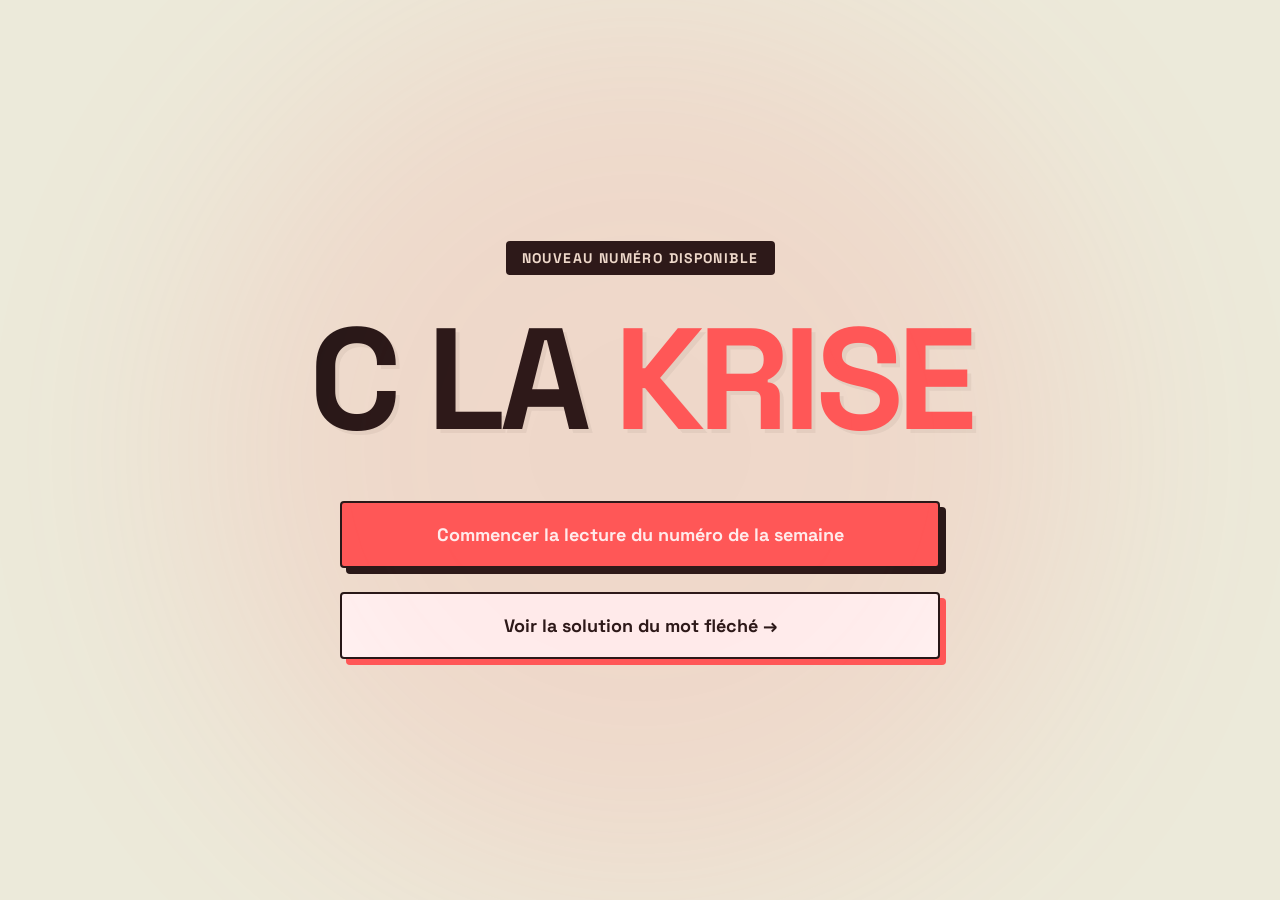
<file: index.html>
<!DOCTYPE html>
<html lang="fr">
<head>
    <meta charset="UTF-8">
    <meta name="viewport" content="width=device-width, initial-scale=1.0">
    <title>C LA KRISE - Magazine</title>
    <meta name="description" content="Le magazine en sciences humaines et sociales sur les crises.">
    
    <!-- Google Fonts -->
    <link rel="preconnect" href="https://fonts.googleapis.com">
    <link rel="preconnect" href="https://fonts.gstatic.com" crossorigin>
    <link href="https://fonts.googleapis.com/css2?family=Space+Grotesk:wght@400;700;900&display=swap" rel="stylesheet">
    
    <!-- Custom CSS -->
    <link rel="stylesheet" href="styles.css">
</head>
<body>
    <main class="container">
        <div class="content">
            <div class="badge">Nouveau numéro disponible</div>
            
            <h1 class="title">C LA <span class="highlight">KRISE</span></h1>
            
            <div class="actions">
                <a href="reader.html" class="btn btn-primary">
                    Commencer la lecture du numéro de la semaine
                </a>
                <a href="solution.png" target="_blank" class="btn btn-secondary">
                    Voir la solution du mot fléché &rarr;
                </a>
            </div>
        </div>
        
        <div class="decorative-circle"></div>
    </main>
</body>
</html>
</file>
<file: styles.css>
:root {
    --color-red: #FF5757;
    --color-black: #111111;
    --color-white: #FFFFFF;
    --color-beige: #ECEADA;
}

* {
    margin: 0;
    padding: 0;
    box-sizing: border-box;
}

body {
    font-family: 'Space Grotesk', system-ui, -apple-system, sans-serif;
    background-color: var(--color-beige);
    color: var(--color-black);
    min-height: 100vh;
    display: flex;
    justify-content: center;
    align-items: center;
    overflow-x: hidden;
    position: relative;
}

.container {
    position: relative;
    z-index: 10;
    width: 100%;
    max-width: 900px;
    padding: 2rem;
}

.content {
    display: flex;
    flex-direction: column;
    align-items: center;
    text-align: center;
    gap: 1.5rem;
}

.badge {
    display: inline-block;
    padding: 0.5rem 1rem;
    background-color: var(--color-black);
    color: var(--color-beige);
    font-size: 0.875rem;
    font-weight: 700;
    text-transform: uppercase;
    letter-spacing: 0.1em;
    border-radius: 4px;
    margin-bottom: 1rem;
    animation: fadeInDown 0.8s ease-out;
}

.title {
    font-size: clamp(4rem, 12vw, 9rem);
    font-weight: 900;
    line-height: 0.9;
    letter-spacing: -0.04em;
    text-transform: uppercase;
    animation: fadeInUp 0.8s ease-out;
    margin-bottom: 2rem;
}

.title .highlight {
    color: var(--color-red);
    position: relative;
    display: inline-block;
}

/* Optional: Adding a subtle text shadow to make it pop even more */
.title {
    text-shadow: 4px 4px 0px rgba(0,0,0,0.05);
}

.actions {
    display: flex;
    flex-direction: column;
    gap: 1.5rem;
    width: 100%;
    max-width: 600px;
    animation: fadeInUp 1.2s ease-out;
}

.btn {
    display: inline-flex;
    justify-content: center;
    align-items: center;
    padding: 1.25rem 2rem;
    font-size: 1.125rem;
    font-weight: 700;
    text-decoration: none;
    transition: all 0.2s ease;
    border-radius: 4px; /* Slight rounding for a modern feel */
}

/* Neo-brutalist button styles */
.btn-primary {
    background-color: var(--color-red);
    color: var(--color-white);
    border: 2px solid var(--color-black);
    box-shadow: 6px 6px 0px var(--color-black);
}

.btn-primary:hover {
    transform: translate(-2px, -2px);
    box-shadow: 8px 8px 0px var(--color-black);
    background-color: #ff4040; /* Slightly darker red on hover */
}

.btn-primary:active {
    transform: translate(4px, 4px);
    box-shadow: 2px 2px 0px var(--color-black);
}

.btn-secondary {
    background-color: var(--color-white);
    color: var(--color-black);
    border: 2px solid var(--color-black);
    box-shadow: 6px 6px 0px var(--color-red);
}

.btn-secondary:hover {
    transform: translate(-2px, -2px);
    box-shadow: 8px 8px 0px var(--color-red);
    background-color: #fafafa;
}

.btn-secondary:active {
    transform: translate(4px, 4px);
    box-shadow: 2px 2px 0px var(--color-red);
}

/* Decorative background elements */
.decorative-circle {
    position: absolute;
    width: 70vmax;
    height: 70vmax;
    background-color: var(--color-red);
    border-radius: 50%;
    filter: blur(120px);
    opacity: 0.12;
    top: 50%;
    left: 50%;
    transform: translate(-50%, -50%);
    z-index: 0;
    pointer-events: none;
    animation: pulse 8s ease-in-out infinite alternate;
}

/* Animations */
@keyframes fadeInUp {
    from {
        opacity: 0;
        transform: translateY(40px);
    }
    to {
        opacity: 1;
        transform: translateY(0);
    }
}

@keyframes fadeInDown {
    from {
        opacity: 0;
        transform: translateY(-40px);
    }
    to {
        opacity: 1;
        transform: translateY(0);
    }
}

@keyframes pulse {
    0% {
        transform: translate(-50%, -50%) scale(0.95);
        opacity: 0.1;
    }
    100% {
        transform: translate(-50%, -50%) scale(1.05);
        opacity: 0.15;
    }
}

/* Responsive Design */
@media (max-width: 480px) {
    .btn {
        padding: 1rem 1.5rem;
        font-size: 1rem;
    }
    .actions {
        gap: 1rem;
    }
}
</file>
